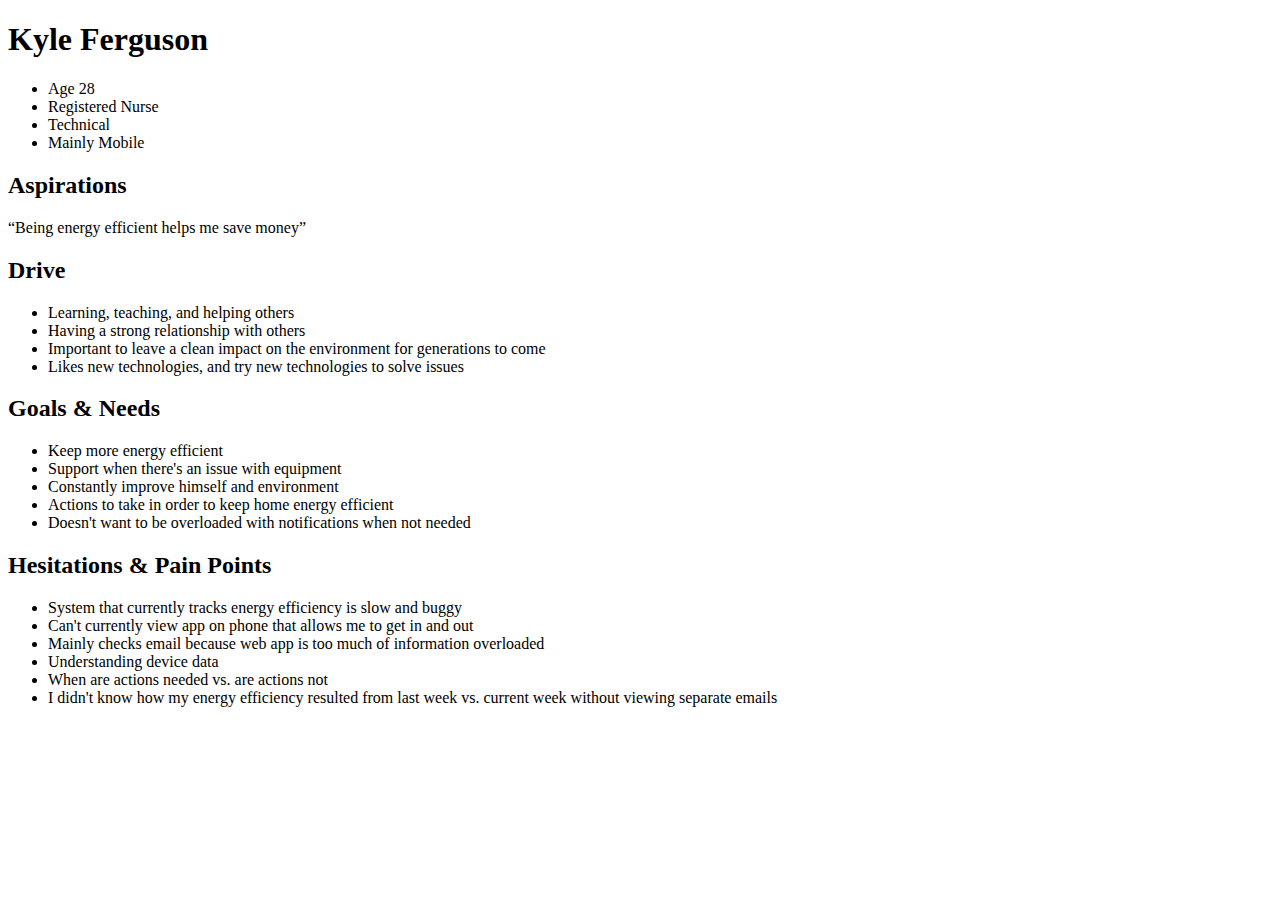
<file: Task2.Persons.html>
<!DOCTYPE html>
<html lang="en">
<head>
    <meta charset="UTF-8">
    <meta http-equiv="X-UA-Compatible" content="IE=edge">
    <meta name="viewport" content="width=device-width, initial-scale=1.0">
    <title>Personas</title>
</head>
<body>
    <h1>Kyle Ferguson</h1>
    <ul>
        <li>Age 28</li>
        <li>Registered Nurse</li> 
        <li>Technical</li>
        <li>Mainly Mobile</li>
    </ul>

    <h2>Aspirations</h2>
    <q>Being energy efficient helps me save money</q>

    <h2>Drive</h2>
    <p>
        <ul>
            <li>Learning, teaching, and helping others</li>
            <li>Having a strong relationship with others</li>
            <li>Important to leave a clean impact on the environment for generations to come</li>
            <li>Likes new technologies, and try new technologies to solve issues</li>
        </ul>
    </p>
    <h2>Goals & Needs</h2>
    <p>
        <ul>
            <li>Keep more energy efficient</li>
            <li>Support when there's an issue with equipment</li>
            <li>Constantly improve himself and environment</li>
            <li>Actions to take in order to keep home energy efficient</li>
            <li>Doesn't want to be overloaded with notifications when not needed</li>
        </ul>
    </p>
    <h2>Hesitations & Pain Points</h2>
    <p>
        <ul>
            <li>System that currently tracks energy efficiency is slow and buggy</li>
            <li>Can't currently view app on phone that allows me to get in and out</li>
            <li>Mainly checks email because web app is too much of information overloaded</li>
            <li>Understanding device data</li>
            <li>When are actions needed vs. are actions not</li>
            <li>I didn't know how my energy efficiency resulted from last week vs. current week without viewing separate emails</li>
        </ul>
    </p>
</body>
</html>
</file>
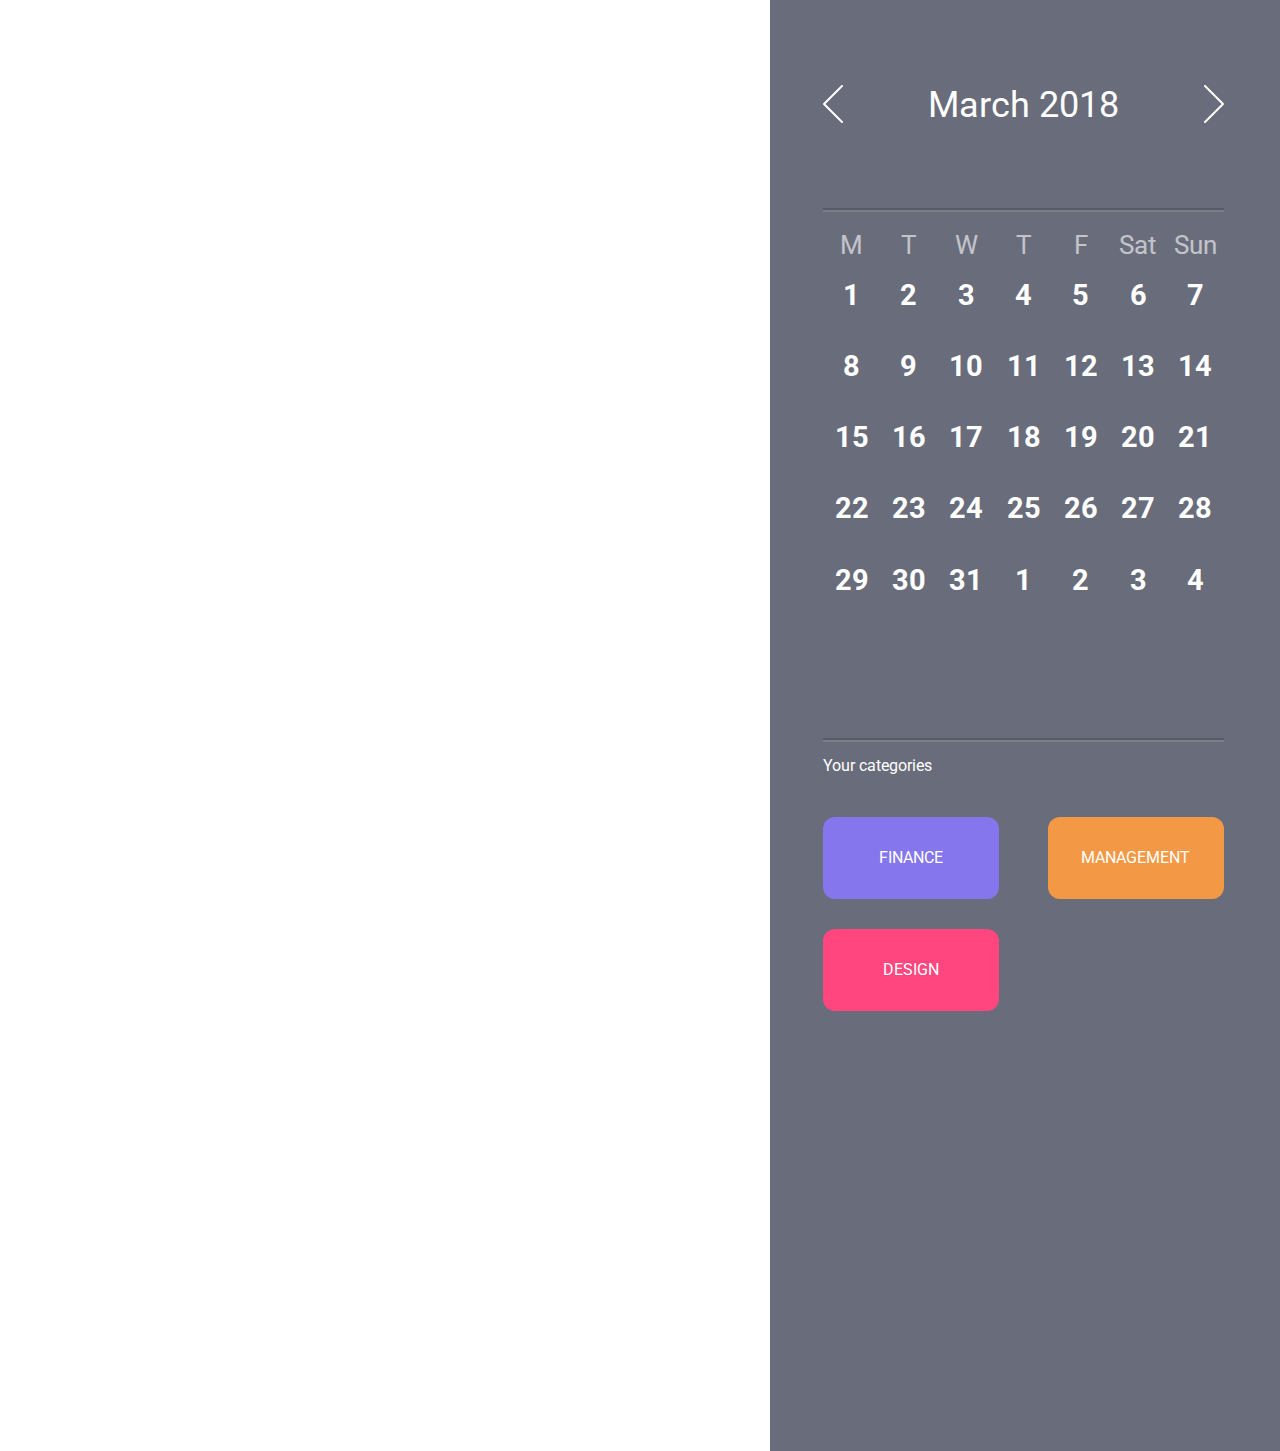
<file: Lesson3/Calendar.html>
<!DOCTYPE html>
<html lang="en">
<head>
    <meta charset="UTF-8">
    <meta http-equiv="X-UA-Compatible" content="IE=edge">
    <meta name="viewport" content="width=device-width, initial-scale=1.0">
    <link href="./Calendar.css" rel="stylesheet">
    <link rel="preconnect" href="https://fonts.gstatic.com"> 
    <link href="https://fonts.googleapis.com/css2?family=Roboto&display=swap" rel="stylesheet">

    <title>Calendar</title>
</head>
<body>
    <main class="day-view"></main>
    <aside class="month-view">

        <div class="calendar">
            <div class="calendar__header">
                <div class="calendar__title">
                    March 2018
                </div>
                <button
                    area-label="Previous month" 
                    class="calendar__btn calendar__btn--prev">
                    <svg 
                        role="image";
                        area-label="";
                        class="calendar__btn-image" 
                        viewBox="0 0 20 38">
                            <path d="M19 1L1 19L19 37" />
                    </svg>
                <button
                    area-label="Next month" 
                    class="calendar__btn calendar__btn--next">
                    <svg 
                        role="image"
                        area-label=""
                        class="calendar__btn-image calendar__btn-image--rotated" 
                        viewBox="0 0 20 38">
                            <path d="M19 1L1 19L19 37" />
                    </svg>
            </div>

            <ol class="calendar__day-names">
                <li class="calendar__day-name calendar__day-name--current">M</li>
                <li class="calendar__day-name">T</li>
                <li class="calendar__day-name">W</li>
                <li class="calendar__day-name">T</li>
                <li class="calendar__day-name">F</li>
                <li class="calendar__day-name">Sat</li>
                <li class="calendar__day-name">Sun</li>
            </ol>
            
            <ol class="calendar__days">
                <li class="calendar__day">
                <a href="#">1</a>
                </li>
                <li class="calendar__day current__day--current">
                    <a href="#">2</a>
                </li>
                <li class="calendar__day">
                    <a href="#">3</a>
                </li>
                <li class="calendar__day">
                    <a href="#">4</a>
                </li>
                <li class="calendar__day">
                    <a href="#">5</a>
                </li>
                <li class="calendar__day">
                    <a href="#">6</a>
                </li>
                <li class="calendar__day">
                    <a href="#">7</a>
                </li>
                <li class="calendar__day">
                    <a href="#">8</a>
                </li>
                <li class="calendar__day">
                    <a href="#">9</a>
                </li>
                <li class="calendar__day">
                    <a href="#">10</a>
                </li>
                <li class="calendar__day">
                    <a href="#">11</a>
                </li>
                <li class="calendar__day">
                    <a href="#">12</a>
                </li>
                <li class="calendar__day">
                    <a href="#">13</a>
                </li>
                <li class="calendar__day">
                    <a href="#">14</a>
                </li>
                <li class="calendar__day">
                    <a href="#">15</a>
                </li>
                <li class="calendar__day">
                    <a href="#">16</a>
                </li>
                <li class="calendar__day">
                    <a href="#">17</a>
                </li>
                <li class="calendar__day">
                    <a href="#">18</a>
                </li>
                <li class="calendar__day">
                    <a href="#">19</a>
                </li>
                <li class="calendar__day">
                    <a href="#">20</a>
                </li>
                <li class="calendar__day">
                    <a href="#">21</a>
                </li>
                <li class="calendar__day">
                    <a href="#">22</a>
                </li>
                <li class="calendar__day">
                    <a href="#">23</a>
                </li>
                <li class="calendar__day">
                    <a href="#">24</a>
                </li>
                <li class="calendar__day">
                    <a href="#">25</a>
                </li>
                <li class="calendar__day">
                    <a href="#">26</a>
                </li>
                <li class="calendar__day">
                    <a href="#">27</a>
                </li>
                <li class="calendar__day">
                    <a href="#">28</a>
                </li>
                <li class="calendar__day">
                    <a href="#">29</a>
                </li>
                <li class="calendar__day">
                    <a href="#">30</a>
                </li>
                <li class="calendar__day">
                    <a href="#">31</a>
                </li>
                <li class="calendar__day">
                    <a href="#">1</a>
                </li>
                <li class="calendar__day">
                    <a href="#">2</a>
                </li>
                <li class="calendar__day">
                    <a href="#">3</a>
                </li>
                <li class="calendar__day">
                    <a href="#">4</a>
                </li>

            </ol>

            <div class="categories">
                <div class="categoris__title">
                    <p class="categoris__title-content">
                        Your categories
                    </p>
                    <div class="buttons__items">    
                        <a class="categories__buttons-finance" href="#">FINANCE</a>
                        <a class="categories__buttons-management" href="#">MANAGEMENT</a>
                        <a class="categories__buttons-design" href="#">DESIGN</a>
                    </div>
                </div>
            </div>
                
        </div>
    </aside>
    
</body>
</html>
</file>
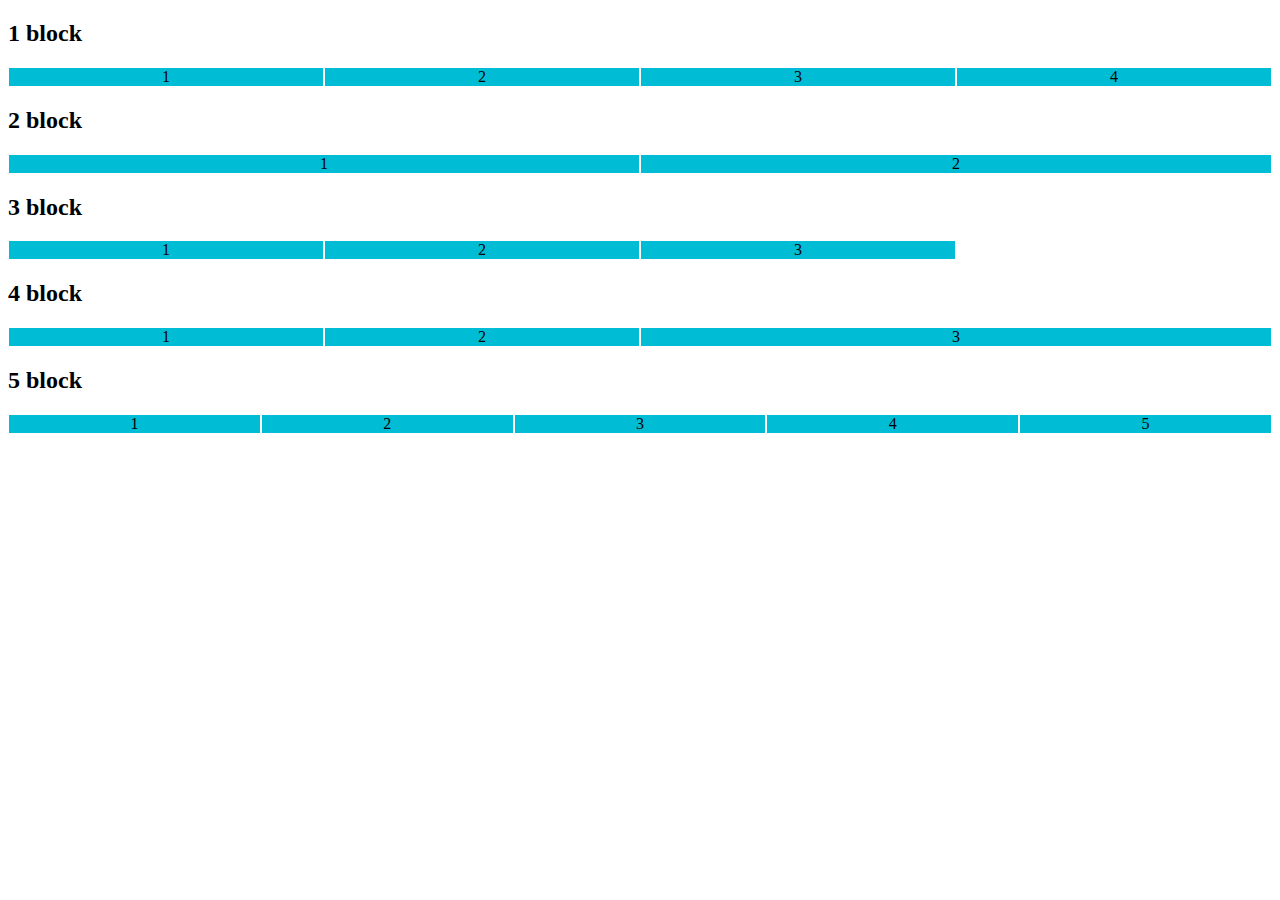
<file: Lesson4./adaptivity.html>
<!DOCTYPE html>
<html lang="en">
<head>
    <meta charset="UTF-8">
    <meta http-equiv="X-UA-Compatible" content="IE=edge">
    <meta name="viewport" content="width=device-width, initial-scale=1.0">
    <title>Media Quieries Practice</title>
    <link rel="stylesheet" href="adaptivity.css">
</head>
<body>
    <main>
        <h2>1 block</h2>
        <div class="first block">
            <div class="colored">
                <div class="inside">
                    <div class="text">1</div>
                </div>
            </div>
            <div class="colored">
                <div class="inside">
                    <div class="text">2</div>
                </div>
            </div>
            <div class="colored">
                <div class="inside">
                    <div class="text">3</div>
                </div>
            </div>
            <div class="colored">
                <div class="inside">
                    <div class="text">4</div>
                </div>
            </div>
        </div>

        <h2>2 block</h2>
        <div class="second block">
            <div class="colored">
                <div class="inside">
                    <div class="text">1</div>
                </div>
            </div>
            <div class="colored">
                <div class="inside">
                    <div class="text">2</div>
                </div>
            </div>
        </div>

        <h2>3 block</h2>
        <div class="third block">
            <div class="colored">
                <div class="inside">
                    <div class="text">1</div>
                </div>
            </div>
            <div class="colored">
                <div class="inside">
                    <div class="text">2</div>
                </div>
            </div>
            <div class="colored">
                <div class="inside">
                    <div class="text">3</div>
                </div>
            </div>
        </div>

        <h2>4 block</h2>
        <div class="fourth block">
            <div class="colored">
                <div class="inside">
                    <div class="text">1</div>
                </div>
            </div>
            <div class="colored">
                <div class="inside">
                    <div class="text">2</div>
                </div>
            </div>
            <div class="colored">
                <div class="inside">
                    <div class="text">3</div>
                </div>
            </div>
        </div>

        <h2>5 block</h2>
        <div class="fifth block">
            <div class="colored">
                <div class="inside">
                    <div class="text">1</div>
                </div>
            </div>
            <div class="colored">
                <div class="inside">
                    <div class="text">2</div>
                </div>
            </div>
            <div class="colored">
                <div class="inside">
                    <div class="text">3</div>
                </div>
            </div>
            <div class="colored">
                <div class="inside">
                    <div class="text">4</div>
                </div>
            </div>
            <div class="colored">
                <div class="inside">
                    <div class="text">5</div>
                </div>
            </div>
        </div>
    </main>
</body>
</html>
</file>
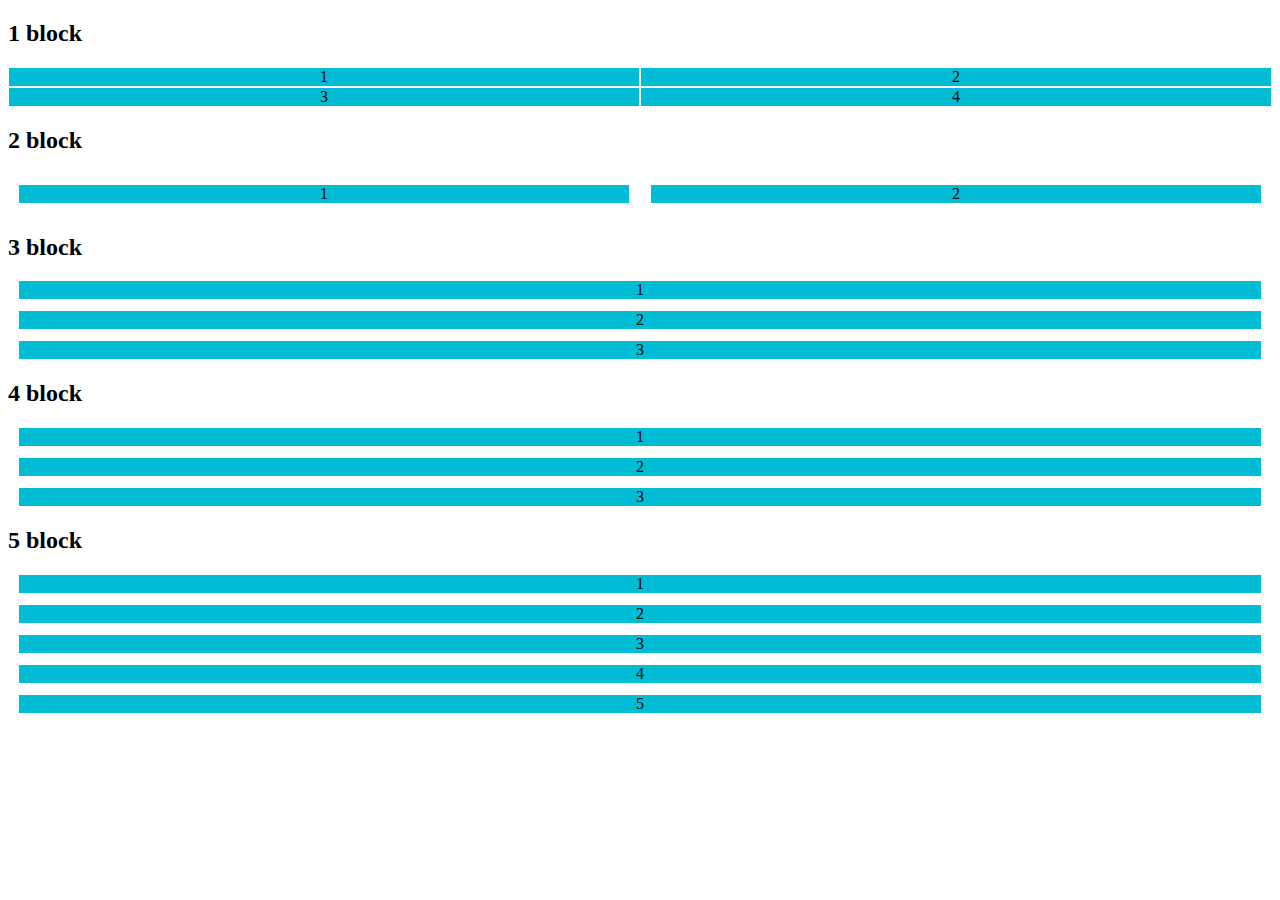
<file: Lesson4.Adaptivity/media-queries-practice.html>
<!DOCTYPE html>
<html lang="en">
<head>
    <meta charset="UTF-8">
    <meta http-equiv="X-UA-Compatible" content="IE=edge">
    <meta name="viewport" content="width=device-width, initial-scale=1.0">
    <title>Media Queries Practice</title>
    <link rel="stylesheet" href="style.css">
</head>
<body>
    <main>
        <h2>1 block</h2>
        <div class="first_block">
            <div class="colored">
                <div class="inside">
                    <div class="text">1</div>
                </div>
            </div>
            <div class="colored">
                <div class="inside">
                    <div class="text">2</div>
                </div>
            </div>
            <div class="colored">
                <div class="inside">
                    <div class="text">3</div>
                </div>
            </div>
            <div class="colored">
                <div class="inside">
                    <div class="text">4</div>
                </div>
            </div>
        </div>    

        <h2>2 block</h2>
        <div class="second_block">
            <div class="colored">
                <div class="inside">
                    <div class="text">1</div>
                </div>
            </div>
            <div class="colored">
                <div class="inside">
                    <div class="text">2</div>
                </div>
            </div>
        </div>    

        <h2>3 block</h2>
        <div class="third_block">
            <div class="colored">
                <div class="inside">
                    <div class="text">1</div>
                </div>
            </div>
            <div class="colored">
                <div class="inside">
                    <div class="text">2</div>
                </div>
            </div>
            <div class="colored">
                <div class="inside">
                    <div class="text">3</div>
                </div>
            </div>
        </div>   

        <h2>4 block</h2>
        <div class="fourth_block">
            <div class="colored">
                <div class="inside">
                    <div class="text">1</div>
                </div>
            </div>
            <div class="colored">
                <div class="inside">
                    <div class="text">2</div>
                </div>
            </div>
            <div class="colored">
                <div class="inside">
                    <div class="text">3</div>
                </div>
            </div>
        </div>   

        <h2>5 block</h2>
        <div class="fifth_block">
            <div class="colored">
                <div class="inside">
                    <div class="text">1</div>
                </div>
            </div>
            <div class="colored">
                <div class="inside">
                    <div class="text">2</div>
                </div>
            </div>
            <div class="colored">
                <div class="inside">
                    <div class="text">3</div>
                </div>
            </div>
            <div class="colored">
                <div class="inside">
                    <div class="text">4</div>
                </div>
            </div>
            <div class="colored">
                <div class="inside">
                    <div class="text">5</div>
                </div>
            </div>
        </div>
    </main>
</body>
</html>
</file>
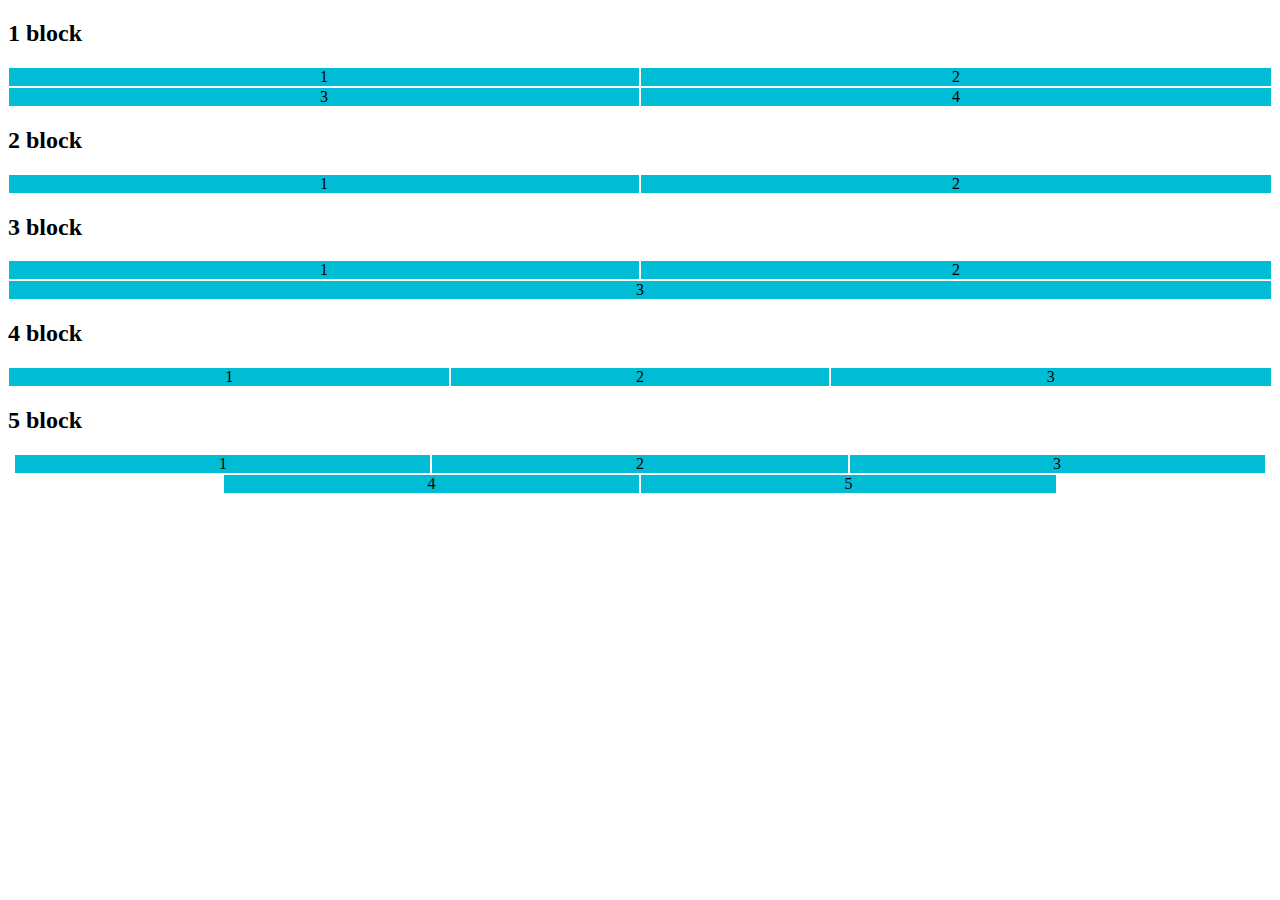
<file: Lesson4.V3.0/media-queries.html>
<!DOCTYPE html>
<html lang="en">
<head>
    <meta charset="UTF-8">
    <meta http-equiv="X-UA-Compatible" content="IE=edge">
    <meta name="viewport" content="width=device-width, initial-scale=1.0">
    <title>Media Quieries Practice</title>
    <link rel="stylesheet" href="media-queries.css">
</head>
<body>
    <main>
        <h2>1 block</h2>
        <div class="first block">
            <div class="colored">
                <div class="inside">
                    <div class="text">1</div>
                </div>
            </div>
            <div class="colored">
                <div class="inside">
                    <div class="text">2</div>
                </div>
            </div>
            <div class="colored">
                <div class="inside">
                    <div class="text">3</div>
                </div>
            </div>
            <div class="colored">
                <div class="inside">
                    <div class="text">4</div>
                </div>
            </div>
        </div>

        <h2>2 block</h2>
        <div class="second block">
            <div class="colored">
                <div class="inside">
                    <div class="text">1</div>
                </div>
            </div>
            <div class="colored">
                <div class="inside">
                    <div class="text">2</div>
                </div>
            </div>
        </div>

        <h2>3 block</h2>
        <div class="third block">
            <div class="colored">
                <div class="inside">
                    <div class="text">1</div>
                </div>
            </div>
            <div class="colored">
                <div class="inside">
                    <div class="text">2</div>
                </div>
            </div>
            <div class="colored">
                <div class="inside">
                    <div class="text">3</div>
                </div>
            </div>
        </div>

        <h2>4 block</h2>
        <div class="fourth block">
            <div class="colored">
                <div class="inside">
                    <div class="text">1</div>
                </div>
            </div>
            <div class="colored">
                <div class="inside">
                    <div class="text">2</div>
                </div>
            </div>
            <div class="colored">
                <div class="inside">
                    <div class="text">3</div>
                </div>
            </div>
        </div>

        <h2>5 block</h2>
        <div class="fifth block">
            <div class="colored">
                <div class="inside">
                    <div class="text">1</div>
                </div>
            </div>
            <div class="colored">
                <div class="inside">
                    <div class="text">2</div>
                </div>
            </div>
            <div class="colored">
                <div class="inside">
                    <div class="text">3</div>
                </div>
            </div>
            <div class="colored">
                <div class="inside">
                    <div class="text">4</div>
                </div>
            </div>
            <div class="colored">
                <div class="inside">
                    <div class="text">5</div>
                </div>
            </div>
        </div>
    </main>
</body>
</html>
</file>
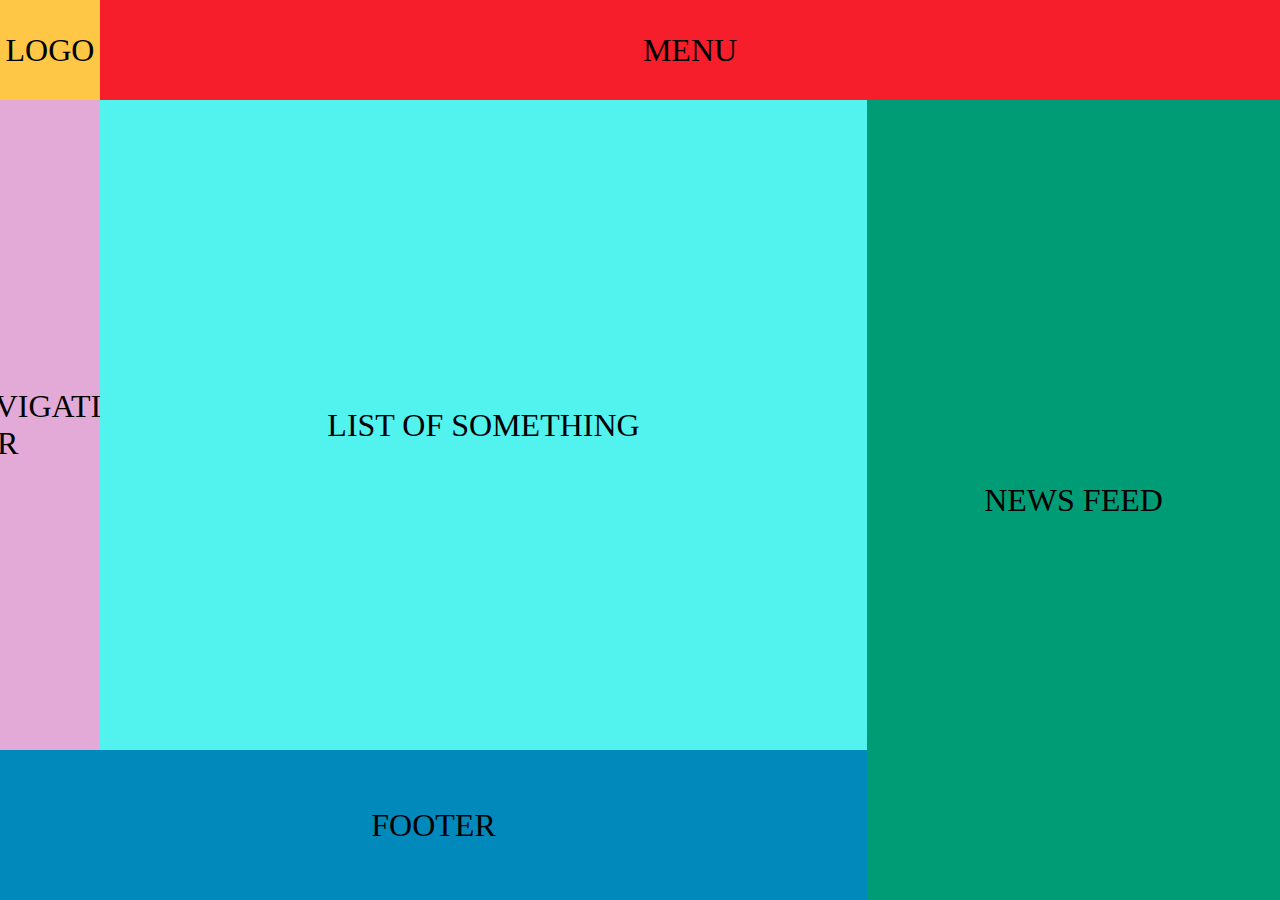
<file: Lesson5.Grid/grid.html>
<!DOCTYPE html>
<html lang="en">
<head>
    <meta charset="UTF-8">
    <meta http-equiv="X-UA-Compatible" content="IE=edge">
    <meta name="viewport" content="width=device-width, initial-scale=1.0">
    <title>Simple Layout</title>
    <link rel="stylesheet" href="grid.css">
</head>
<body>
        <div class="logo">LOGO</div>
        <div class="menu">MENU</div>
        <div class="nav">NAVIGATION BAR</div>
        <div class="list">LIST OF SOMETHING</div>
        <div class="news">NEWS FEED</div>
        <div class="footer">FOOTER</div>
</body>
</html>
</file>
<file: Lesson3/Calendar.css>
body {
    margin: 0;
    display: flex;
    min-height: 100vh;
    align-items: stretch;
    font-family: 'Roboto', sans-serif;
}

.day-view {
    flex: 1535 0 0;
    background: #FFF;
}

.month-view {
    flex: 799 0 0;
    padding: 0 4.37% 0 4.11%;
    box-sizing: border-box;
    background: rgba(42, 46, 65, 0.7);
}

.calendar__header {
    padding: 84px 0;
    box-sizing: border-box;
    display: flex;
    position: relative;
}

.calendar__header::before, 
.calendar__header::after {
    position: absolute;
    left: 0;
    bottom: 0;
    content: '';

    mix-blend-mode: normal;

    width: 100%;
    height: 2px;
}

.calendar__header::before {
    background: #000000;
    opacity: 0.17;
}

.calendar__header::after {
    bottom: -2px;
    background: #FFF;
    opacity: 0.13;
}

.calendar__title {
    flex: 1 0 0;
    order: 2;
    text-align: center;
    font-size: 36px;
    line-height: 42px;
    color: #FFF;
}

.calendar__btn {
    flex: 0 0 20px;
    background: transparent;
    padding: 0;
    border: 0;
    cursor: pointer;
    color: #FFF;
}

.calendar__btn:hover {
    color: #88b1f6;
}

.calendar__btn:focus {
    color: #88b1f6;
    outline: none;
}

.calendar__btn-image {
    width: 100%;

    fill: none;
    stroke: currentColor;
    stroke-width: 2;
    stroke-linecap: round;
    stroke-linejoin: round;
}

.calendar__btn--next {
    order: 3;
}

.calendar__btn-image--rotated {
    transform: rotate(180deg);
}

.calendar__btn--prev {
    order: 1;
}

.calendar__day-names {
    margin: 20px 0 0;
    padding: 0;
    list-style: none;

    display: flex;
}

.calendar__days {
    margin: 0;
    padding: 0;
    list-style: none;
    display: flex;
    flex-wrap: wrap;
}

.calendar__day {
    flex-basis: 13%;
    flex-shrink: 0;
    flex-grow: 1;
    padding: .08621em;

    padding: 1.07vw 0;

    font-size: 29px;
    line-height: 1.1725;

    display: flex;
    justify-content: center;
}

.calendar__day-name {
    flex: 1 0 0;
    text-align: center;

    font-size: 26px;
    line-height: 1.1539;
    color: #FFF;
   
    mix-blend-mode: normal;
    opacity: 0.6;
}

.calendar__day a {
    position: relative;
    z-index: 1;

    display: block;

    font-weight: bold;
    font-size: inherit;
  
    text-align: center;

    text-decoration: none;

    width: 3.4276vw;
    height: 3.4276vw;
    line-height: 3.4276vw;

    color: #FFF;
}

.calendar__day a:hover::after,
.calendar__day--current a::after {
    content: '';
    position: absolute;
    top: 0;
    left: 0;
    width: 100%;
    height: 100%;
    background: #3C82F9;
    border-radius: 50%;

    z-index: -1;
}

.calendar__btn .calendar__btn-prev {
    height: 18px;
    width: 36px;
    color: #FFF;
}
.calendar__btn .calendar__btn-next {
    height: 18px;
    width: 36px; 
    color: #FFF;
}
.categories {
    margin-top: 124px;
    box-sizing: border-box;
    min-height: 711px;
    color: #FFF;
    box-sizing: border-box;
    position: relative;
    display: flex;
    flex-basis: 50%;
   
    /* margin-top: 50px;
    margin-bottom: 35px; */
}
.categories__title-content {
    font-size: 29px;
    line-height: 33,98px;
    font-weight: 500;
    
}
.categories::before,
.categories::after {
    position: absolute;
    left: 0;
    content: '';
    top: 0;

    mix-blend-mode: normal;

    width: 100%;
    height: 2px;
}

.categories::before {
    background: #000000;
    opacity: 0.17;
    top: -2px;
}

.categories::after {
    background: #FFF;
    opacity: 0.13;
    /* top: -3; */
}

/* .categories__buttons {
    margin: 0;
    padding: 0;
    border: 0;
} */

.buttons__items {
    margin-top: 42px;
    height: 80px;
    border-radius: 12px;
    display: flex;
    flex-wrap: wrap;
    justify-content: space-between;
}

.categories__buttons-finance {
    width: 285px;
    justify-content: center;
  

    background: #8576ED;
    order: 1;
    line-height: 25.78px;
    text-decoration: none;
    padding: 28px;
    color: #FFF;
    border-radius: 12px;
    display: flex;

    flex-wrap: wrap;
    flex-basis: 100%;
    max-width: 30%;
    margin-bottom: 30px;
    margin-right: 28px;
}

.categories__buttons-management {
    /* width: 285px; */

    background: #F39946;
    justify-content: center;

    width: 285px;
    order: 2;
    line-height: 25.78px;
    text-decoration: none;
    padding: 28px;
    color: #FFF;
    border-radius: 12px;
    display: flex;
    flex-wrap: wrap;
    flex-basis: 100%;
    max-width: 30%;
    margin-bottom: 30px;

}

.categories__buttons-design {
    /* width: 285px; */

    background: #FF467E;
    justify-content: center;
    width: 285px;
    order: 3;
    line-height: 25.78px;
    text-decoration: none;
    padding: 28px;
    color: #FFF;
    border-radius: 12px;
    display: flex;
    flex-wrap: wrap;
    flex-basis: 100%;
    max-width: 30%;
    margin-bottom: 30px;
    margin-right: 28px;
}
</file>
<file: Lesson4./adaptivity.css>
* {
    box-sizing: border-box;
}

.body {
    display: flex;
    margin: 8px;
}

.colored {
    background: #00bcd4;
    text-align: center;
    justify-content: center;
    border: 1px solid #FFF;
}

.first {
    display: flex;
}

.first .colored {
    flex: 1 0 0;
}

.second {
    display: flex;
}

.second .colored {
    flex: 0 0 50%;
}

.third {
    display: flex;
}

.third .colored {
    flex-basis: 25%;
}

.fourth {
    display: flex;
}

.fourth .colored {
    flex: 0 0 25%;
}

.fourth .colored:last-child {
    flex-basis: 50%;
}

.fifth {
    display: flex;
}

.fifth .colored {
    flex: 1 0 0;
}

@media (max-width: 768px) {
    /* .first {
        flex: 0 0 50%;
        flex-wrap: wrap;
    } */
    .third {
        display: flex;
    }
    .third .colored {
        flex: 0 0 1;
    }
    .fourth, .fifth {
        display: block;
    }
}

@media (max-width: 960px) {
    .third {
        display: flex;
    }

    .fourth {
        flex-wrap: wrap;
        flex-basis: 33%;
    }

    .fourth .colored {
        flex-basis: 30%;
    }

    .fifth .colored {
        display: flex;
        flex-wrap: wrap;
        flex: 0 0 50%;
    }
    
    .fifth .colored:last-child {
        flex-grow: 1;
    }
}

@media (max-width: 1200px) {
    .first {
        flex-wrap: wrap;
    }

    .first .colored {
        flex-basis: 50%;
    }

    .third .colored {
        display: flex;
        flex: 0 0 50%;
    }
    
    .third .colored:last-child {
        flex-grow: 1;
    }
    .fourth {
        display: flex;
    }
    .fourth .colored {
        flex: 0 0 30%;
    }
    
    .fourth .colored:nth-child(2) {
        flex-grow: 1;
    }

    .fifth {
        flex-wrap: wrap;
        justify-content: center;
    }

    .fifth .colored {
        flex-basis: 33%;
        /* flex-grow: 0; */
    }
}

@media (max-width: 1800px) {
    .first {
        flex-wrap: wrap;
    }
  
    .first-colored {
        flex-basis: 40%;
    }
    .third .colored {
        display: flex;
        flex: 0 0 25%;
    }

    .fourth .colored {
        display: flex;
        flex: 0 0 25%;
    }
    
    .fourth .colored:last-child {
        flex-grow: 1;
    }

    .fifth {
        flex-wrap: wrap;
        justify-content: center;
    }

    .fifth .colored {
        flex-grow: 0;
        flex-basis: 20%;
    }
}
</file>
<file: Lesson4.Adaptivity/style.css>
* {
    box-sizing: border-box;

}

/* .inside {
    position: relative;
    height: 100%;
} */

.colored {
    background: #00BCD4;
    text-align: center;
    justify-content: center;
    margin: 10px;
    border: 1px solid #FFF;
}

.first_block {
    display: flex;
}

.first_block .colored {
    flex-basis: 25%;
}

.second_block {
    display: flex;
}

.second_block .colored {
    flex-basis: 50%;
}

.third_block {
    display: 0 0 100%;
}

.third_block .colored {
    flex: 0 0 100%;
}

.fourth_block {
    display: 0 0 100%;
}

.fourth_block .colored {
    flex: 0 0 100%;
}

.fifth_block {
    display: 0 0 100%;
}

.fifth_block .colored {
    flex: 100%;
}

@media (min-width: 768px) {
    .first_block {
        flex-wrap: wrap;
    }

    .first_block .colored {
        flex-grow: 0;
        flex-basis: 50%;
        margin: 0;
    }

}
</file>
<file: Lesson4.V3.0/media-queries.css>
* {
    box-sizing: border-box;
}

.body {
    display: flex;
    margin: 8px;
}

.colored {
    background: #00bcd4;
    text-align: center;
    justify-content: center;
    border: 1px solid #FFF;
}
@media (min-width: 320px) {
    .first {
        display: flex;
        flex-wrap: wrap;
    }
        
    .first .colored {
        flex: 1 0 0;
        flex-basis: 50%;
    }
    
    .second {
        display: flex;
    }
        
    .second .colored {
        flex: 1 0 0;
        flex-basis: 50%;
    }

    .third {
        display: flex;
        flex-wrap: wrap;
    }

    .third .colored {
        flex-basis: 100%;
    }
}

@media (min-width: 768px) {
    .fourth {
        display: flex;
        flex-wrap: wrap;
    }

    .fourth .colored {
        flex-basis: 50%;
    }

    .fourth .colored:last-child {
        flex-basis: 100%;
    }

    .fifth {
        display: flex;
        flex-wrap: wrap;
    }

    .fifth .colored {
        flex: 0 0 50%;
    }

    .fifth .colored:last-child {
        flex-basis: 100%;
    }
}


@media (min-width: 960px) {
    .third {
        /* display: flex; */
        flex-wrap: nowrap;
    }
    .third .colored {
        flex: 1 0 0;
    }

    .fourth {
        /* display: flex; */
        flex-wrap: nowrap;
    }

    .fourth .colored {
        flex-basis: 35%;
    }

    .fourth .colored:nth-child(2) {
        flex-basis: 30%;
    }

    .fourth .colored:last-child {
        flex-basis: 35%;
    }

    .fifth {
        /* display: flex; */
        flex-wrap: wrap;
        justify-content: center;
    }

    .fifth .colored {
        flex-basis: 50%;
    }

    .fifth .colored:last-child {
        flex-basis: 100%;
    }

}

@media (min-width: 1200px) {
    .first {
        flex-wrap: wrap;
    }

    .first .colored {
        flex-basis: 50%;
    }

    .third {
        /* display: flex; */
        flex-wrap: wrap;
    }

    .third .colored {
        flex-basis: 50%;
    }

    .third .colored:last-child {
        flex-basis: 100%;
    }

    .fifth .colored {
        flex-basis: 33%;
       
    }

    .fifth .colored:last-child {
        flex-basis: 33%;

    }

@media (min-width: 1800px) {
    .first {
        flex-wrap: nowrap;
    }
    .first .colored {
        flex: 1 0 0;
    }
    .third {
        flex-wrap: nowrap;
    }

    .third .colored {
        flex: 0 0 25%;
    }

    .third .colored:last-child {
        flex-basis: 25%;
    }

    .fourth .colored {
        flex: 0 0 25%;
    }

    .fourth .colored:nth-child(2) {
        flex-basis: 25%;
    }

    .fourth .colored:last-child {
        flex-basis: 50%;
    }

    .fifth {
        flex-wrap: nowrap;
    }
    .fifth .colored {
        flex-basis: 20%;
    }

    .fifth .colored:last-child {
        flex-basis: 20%;
    }
}
</file>
<file: Lesson5.Grid/grid.css>
* {
    box-sizing: border-box;
    margin: 0;
    padding: 0;
}

.logo, 
.menu, 
.nav,
.list,
.news,
.footer {
    display: grid;
    align-items: center;
    justify-content: center;

    font-size: 2em;
    columns: #FBEAFF;
}

.menu {
    background: #F51E2A;
}

.news {
    background: #009C75;
}

.list {
    background: #52F2EF;
}

.footer {
    background: #0089BA;
}

.nav {
    background: #E3AAD7;
}

.logo {
    background:#FFC745;
}

body {
    margin: 0;
    display: grid;
    grid-template-columns: 100px 65fr 35fr;
    grid-template-rows: 100px 650px 150px;
    min-height: 100%;
}

.logo {
    grid-column-start: 1;
    grid-column-end: 2;
}

.menu {
    grid-column-start: 2;
    grid-column-end: 4;
}

.list {
    grid-column-start: 2;
    grid-column-end: 3;
}

.news {
    grid-row-start: 2;
    grid-row-end: 4;
    grid-column: 3 /4;
}

.footer {
    grid-row: 3 /4;
    grid-column: 1 /3;
}
</file>
